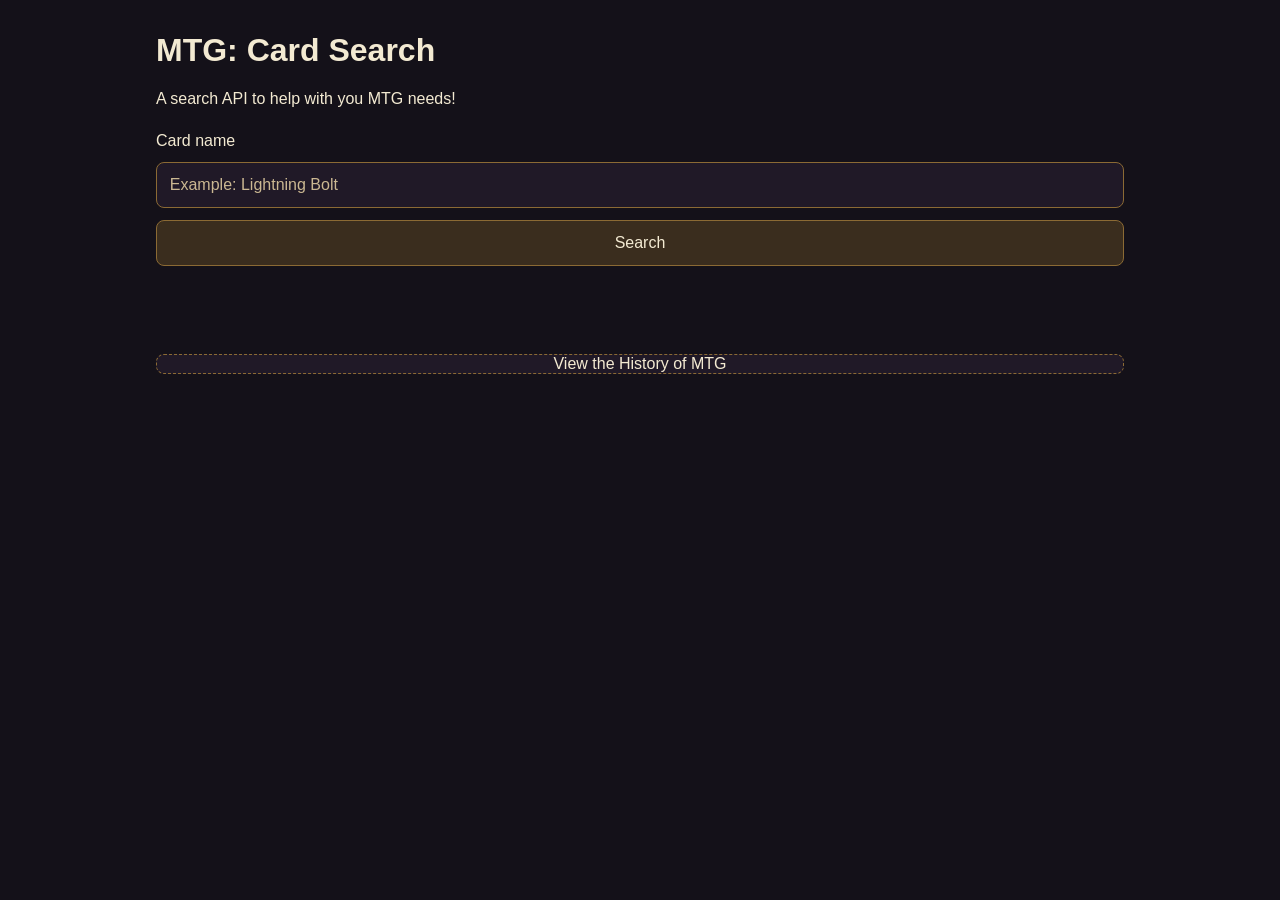
<file: index.html>
<!DOCTYPE html>
<html lang="en">
<head>
  <meta charset="UTF-8" />
  <meta name="viewport" content="width=device-width, initial-scale=1.0" />
  <title>MTG Card Search</title>
  <link rel="icon" href="images/colorless.png">

  <link rel="stylesheet" href="css/styles.css" />
  <script src="js/api-script.js" defer></script>
</head>
<body>
  <main class="container">
    <h1>MTG: Card Search</h1>
    <p>A search API to help with you MTG needs!</p>

    <section class="search-area">
      <label for="searchInput">Card name</label>
      <input
        type="text"
        id="searchInput"
        placeholder="Example: Lightning Bolt"
      />
      <button id="searchBtn" type="button">Search</button>
    </section>

    <!-- Status text updates as searches happen -->
    <p id="status" class="status" aria-live="polite"></p>

    <!-- Card results get injected here -->
    <section id="results" class="results"></section>

    <div class="load-more-wrap">
      <button id="loadMoreBtn" type="button" hidden>Load More</button>
    </div>
    <p><a href="history.html">View the History of MTG</a></p>
  </main>
</body>
</html>

<!--
⠀⠀⠀⠀⠀⠀⠀⠀⠀⠀⠀⠀⠀⠀⠀⠀⠀⠀⠀⠀⠀⠀⠀⠀⠀⠀⢀⣀⣀⣠⣤⣤⣤⣤⣀⣀⣀⠀⠀⠀⠀⠀⠀⠀⠀⠀⠀⠀⠀⠀⠀⠀⠀⠀⠀⠀⠀⠀⠀⠀⠀⠀⠀
⠀⠀⠀⠀⠀⠀⠀⠀⠀⠀⠀⠀⠀⠀⠀⠀⠀⠀⠀⠀⢀⣠⣤⡶⠟⠛⠋⠉⠉⠉⠁⠀⠀⠀⠉⠉⠙⠛⠻⠶⢦⣤⣀⡀⠀⠀⠀⠀⠀⠀⠀⠀⠀⠀⠀⠀⠀⠀⠀⠀⠀⠀⠀
⠀⠀⠀⠀⠀⠀⠀⠀⠀⠀⠀⠀⠀⠀⠀⠀⠀⣠⣴⠞⠋⠁⠀⠀⠀⠀⠀⠀⠀⠀⠀⠀⠀⠀⠀⠀⠀⠀⠀⠀⠀⠈⠙⠛⢷⣤⡀⠀⠀⠀⠀⠀⠀⠀⠀⠀⠀⠀⠀⠀⠀⠀⠀
⠀⠀⠀⠀⠀⠀⠀⠀⠀⠀⠀⠀⠀⠀⢀⣤⠾⠋⠀⢠⣄⣀⣤⣤⣤⣤⣤⣄⠀⠀⠀⠀⠀⠀⠀⢠⣤⣤⣤⣤⣤⣀⣀⡀⠀⠙⠻⣶⡀⠀⠀⠀⠀⠀⠀⠀⠀⠀⠀⠀⠀⠀⠀
⠀⠀⠀⠀⠀⠀⠀⠀⠀⠀⠀⠀⢀⣴⠟⠁⠀⠀⠀⣿⣿⣿⣿⣿⠿⠿⠿⠛⠀⠀⠀⠀⠀⠀⠀⠈⠛⠿⠿⣿⣿⣿⣿⣿⠀⠀⠀⠈⠻⣦⡀⠀⠀⠀⠀⠀⠀⠀⠀⠀⠀⠀⠀
⠀⠀⠀⠀⠀⠀⠀⠀⠀⠀⠀⣠⠟⠁⠀⠀⠀⠀⠀⠈⠉⠉⠁⠀⠀⠀⠀⠀⠀⠀⠀⠀⠀⠀⠀⠀⠀⠀⠀⠀⠉⠉⠟⠿⠀⠀⠀⠀⠀⠈⠻⣆⠀⠀⠀⠀⠀⠀⠀⠀⠀⠀⠀
⠀⠀⠀⠀⠀⠀⠀⠀⠀⢀⣼⠏⠀⠀⠀⠀⠀⠀⠀⠀⠀⠀⠀⠀⠀⠀⠀⠀⠀⠀⠀⠀⠀⠀⠀⠀⠀⠀⠀⠀⠀⠀⢀⠀⠀⠀⠀⠀⠀⠀⠀⠙⣷⡀⠀⠀⠀⠀⠀⠀⠀⠀⠀
⠀⠀⠀⠀⠀⠀⠀⠀⢀⣾⠃⠀⠀⠀⠀⠀⠀⠀⠀⠀⠀⠀⠀⠀⠀⠀⠀⠀⠀⠀⠀⠀⠀⠀⠀⠀⠀⠀⠀⠀⠀⠀⠈⠳⣄⠀⠀⠀⠀⠀⠀⠀⠘⣷⡀⠀⠀⠀⠀⠀⠀⠀⠀
⠀⠀⠀⠀⠀⠀⠀⠀⣼⠃⠀⠀⠀⠀⠀⠀⠀⠀⠀⣀⣀⣀⣠⣤⣄⣀⣀⣀⡀⠀⠀⠀⠀⠀⣀⣀⣀⣀⣀⣠⣤⣀⣀⣀⠙⣧⠀⠀⠀⠀⠀⠀⠰⡜⣷⡄⠀⠀⠀⠀⠀⠀⠀
⠀⠀⠀⠀⠀⠀⠀⢸⡏⠀⠀⠀⠀⠀⠀⠀⢀⣴⡿⠛⠉⠉⠈⣭⣿⣿⣿⣯⡙⠛⢶⣦⡶⠛⠛⣿⣿⣿⣿⣏⠀⠀⠉⠉⠻⣿⡆⠀⠀⠀⠀⠀⠀⣿⣿⣷⠀⠀⠀⠀⠀⠀⠀
⠀⠀⠀⠀⠀⠀⠀⣿⠁⠀⠀⠀⠀⠀⠀⠀⣼⣿⠀⠀⠀⠀⠀⣿⣿⣿⣿⣿⠇⠀⢀⣿⠀⠀⠸⣿⣿⣿⣿⣿⠃⠀⠀⠀⢀⣾⣷⡆⠀⠀⠀⠀⠀⢸⣿⣿⡇⠀⠀⠀⠀⠀⠀
⠀⠀⠀⠀⠀⠀⢰⣿⠀⠀⠀⠀⠀⠀⠀⠀⢷⡛⣧⡀⠀⠀⠀⠘⠻⡿⠿⠋⠀⠀⣼⠿⣧⡀⠀⠙⠻⠿⠿⠋⠀⠀⠀⢀⣾⡟⣿⠁⠀⠀⠀⠀⠀⠀⣿⣿⣇⠀⠀⠀⠀⠀⠀
⠀⠀⠀⠀⠀⠀⢸⡟⠀⠀⠀⠀⠀⠀⠀⠀⠈⢷⣌⠿⣦⣀⠀⠀⠀⠀⣀⣀⣤⡾⠋⠀⠙⢿⣦⣀⠀⠀⠀⠀⠀⣀⣴⡿⠋⡼⠃⠀⠀⠀⠀⠀⠀⠀⣿⣿⣿⠀⠀⠀⠀⠀⠀
⠀⠀⠀⠀⠀⠀⢸⣿⠀⠀⠀⠀⠀⠀⠀⠀⠀⠀⠹⠷⣌⠛⠿⠶⠶⠿⠿⠛⠉⠀⠀⠀⠀⠀⠉⠛⠻⠿⠷⠾⠿⠟⠋⠠⠞⠁⠀⠀⠀⠀⠀⠀⠀⢀⣿⣯⣿⠀⠀⠀⠀⠀⠀
⠀⠀⠀⠀⠀⠀⢸⣿⣄⠀⠀⠀⠀⠀⠀⠀⠀⠀⠀⠀⠈⠉⠑⠒⠂⠀⠀⠀⠀⠀⠀⠀⠀⠀⠀⠀⠀⠀⠀⠒⠒⠂⠀⠀⠀⠀⠀⠀⠀⠀⠀⠀⠀⣸⣿⣿⣿⠀⠀⠀⠀⠀⠀
⠀⠀⠀⠀⠀⠀⢸⣿⣿⡄⠀⠀⠀⠀⣀⠀⠀⠀⠀⠀⠀⠀⠀⠀⠀⠀⠀⠀⠀⠀⠀⠀⠀⠀⠀⠀⠀⠀⠀⠀⠀⠀⠀⠀⠀⠀⠀⠀⣀⠀⠀⠀⠀⣿⣿⣿⡇⠀⠀⠀⠀⠀⠀
⠀⠀⢀⣠⣶⡶⣾⣿⣿⣷⡄⠀⠀⠀⠻⠿⠲⠶⢦⣤⣤⣀⣀⠀⠀⠀⠀⠀⠀⠀⠀⠀⠀⠀⠀⠀⠀⠀⠀⠀⣀⣀⣤⣤⡴⠶⠖⢿⠟⠀⠀⠀⣤⣿⣿⣿⣥⣶⣶⣄⠀⠀⠀
⠀⠀⣸⣿⡿⣶⣿⣿⣿⣿⡇⠀⠀⠀⠀⠀⠀⠀⠀⠀⠀⠉⠉⠛⠛⠛⠒⠶⠶⠶⠶⠶⠶⠶⠶⠶⠶⠛⠛⠛⠉⠉⠁⠀⠀⠀⠀⠀⠀⠀⠀⠀⣸⣿⣿⣿⣿⠾⢿⣿⡇⠀⠀
⠀⠀⣿⠏⠀⠀⠀⠈⢿⣿⣷⠀⠀⠀⠀⠀⠀⠀⠀⠀⠀⠶⢶⣤⣤⣄⣀⣀⡀⡀⠀⠀⠀⠀⠀⠀⠀⠀⠀⠀⠀⠀⠀⠀⠀⠀⠀⠀⠀⠀⠀⢠⣿⣿⡿⠋⠀⠀⠀⠹⣷⠀⠀
⠀⣼⡏⠀⠀⠀⠀⠀⠈⢿⣿⣆⠀⠀⠀⠀⠀⠀⠀⠀⠀⠀⠀⠀⠀⠀⠀⠀⠀⠀⠀⠀⠀⠀⠀⠀⠀⠀⠀⠀⠀⠀⠀⠀⠀⠀⠀⠀⠀⠀⣴⣿⣿⡿⠁⠀⠀⠀⠀⠀⢹⡇⠀
⠀⣿⠁⠀⠀⠀⠀⠀⠀⠘⣿⣿⣆⠀⠀⠀⠀⠀⠀⠀⠀⠀⠀⠀⠀⠀⠀⠀⠀⠀⠀⠀⠀⠀⠀⠀⠀⠀⠀⠀⠀⠀⠀⠀⠀⠀⠀⠀⠀⣰⣿⣿⣿⠁⠀⠀⠀⠀⠀⠀⠈⣿⠀
⠀⣿⠀⢀⣰⣶⣄⠀⠀⠀⣿⡎⠻⣷⣄⠀⠀⠀⠀⠀⠀⠀⠀⠀⠀⠀⠀⠀⠀⠀⠀⠀⠀⠀⠀⠀⠀⠀⠀⠀⠀⠀⠀⠀⠀⠀⠀⣠⣿⣿⠟⢡⣿⠀⠀⠀⢀⣤⣄⠀⠀⣿⠀
⢸⡏⠀⠀⠉⣽⣿⡀⠀⠀⢸⣧⠀⠈⠻⣷⣦⡀⠀⠀⠀⠀⠀⠀⠀⠀⠀⠀⠀⠀⠀⠀⠀⠀⠀⠀⠀⠀⠀⠀⠀⠀⠀⠀⣀⣴⣾⣿⡿⠋⠀⢸⡇⠀⠀⠀⢸⣏⠀⠀⠀⢻⡆
⢸⡇⠀⠀⠛⠻⣿⣇⠀⠀⢀⣿⠀⠀⠀⠈⠻⢿⣷⣦⣄⡀⠀⠀⠀⠀⠀⠀⠀⠀⠀⠀⠀⠀⠀⠀⠀⠀⠀⠀⣀⣠⣴⣾⣿⡿⠟⠁⠀⠀⠀⣸⠃⠀⠀⢀⣿⣿⠃⠀⠀⢸⡇
⢸⡇⠀⠀⠶⣶⡾⠿⠶⣶⠾⠟⠀⠀⠀⠀⠀⠀⠈⠙⠻⢿⣿⣷⣶⣶⣤⣤⣀⣀⣀⣀⣀⣀⣤⣤⣴⣶⣾⣿⣿⣿⠿⠛⠉⠀⠀⠀⠀⠀⠀⠸⠷⢶⣶⡿⣋⣿⠂⠀⠀⣸⠇
⠀⣿⡄⠀⠀⣸⡷⠀⠀⠀⠀⠀⠀⠀⠀⠀⠀⠀⠀⠀⠀⠀⠀⠉⠉⠙⠛⠛⠛⠛⠛⠛⠙⠛⠛⠛⠛⠋⠉⠉⠁⠀⠀⠀⠀⠀⠀⠀⠀⠀⠀⠀⠀⠀⠀⠈⢻⣿⡀⠀⢀⣿⠁
⠀⠘⠿⠿⠟⠛⠀⠀⠀⠀⠀⠀⠀⠀⠀⠀⠀⠀⠀⠀⠀⠀⠀⠀⠀⠀⠀⠀⠀⠀⠀⠀⠀⠀⠀⠀⠀⠀⠀⠀⠀⠀⠀⠀⠀⠀⠀⠀⠀⠀⠀⠀⠀⠀⠀⠀⠀⠙⠿⠶⠿⠋⠀
-->
</file>
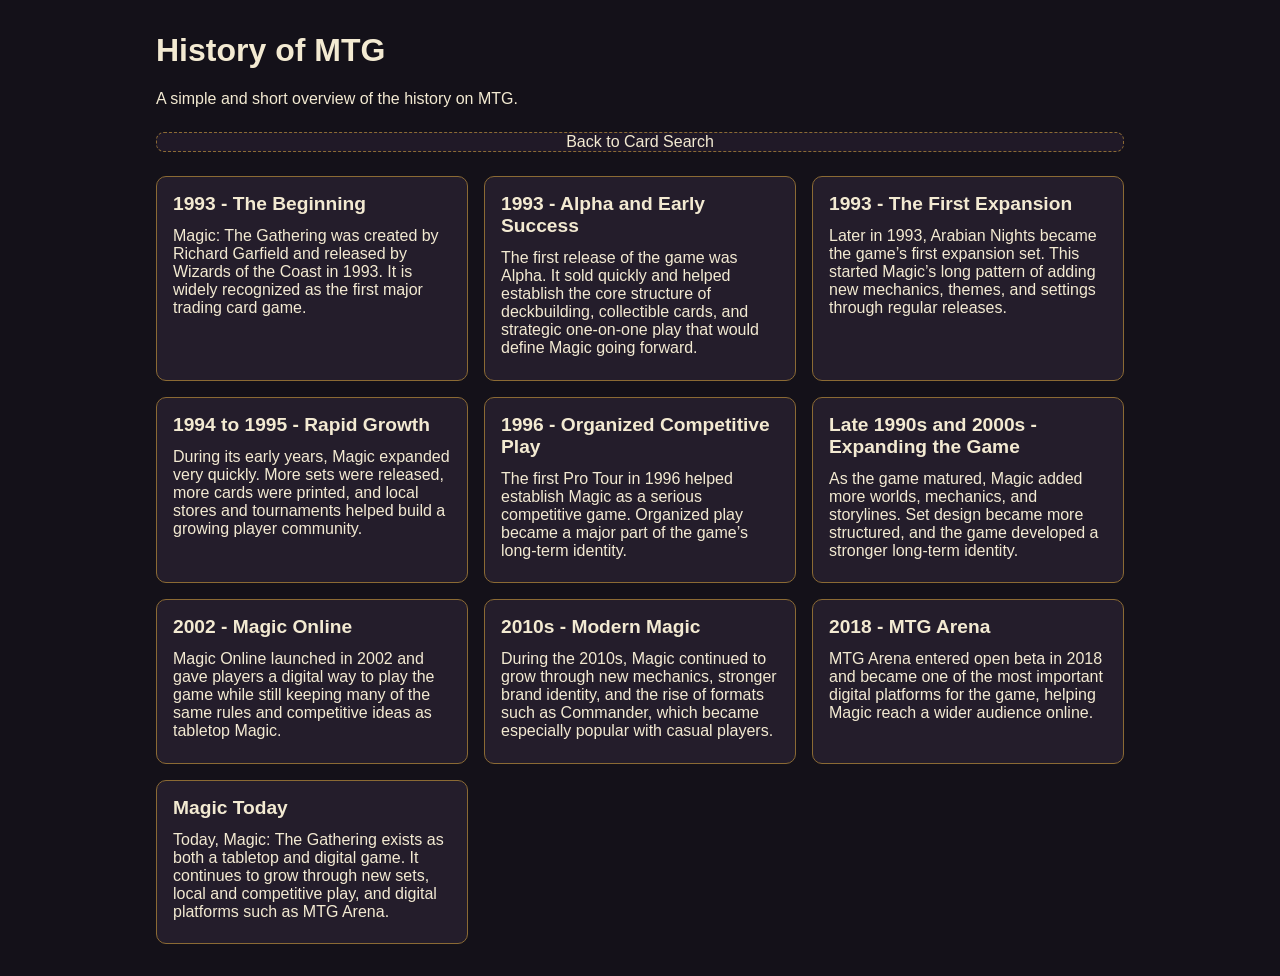
<file: history.html>
<!DOCTYPE html>
<html lang="en">
<head>
  <meta charset="UTF-8" />
  <meta name="viewport" content="width=device-width, initial-scale=1.0" />
  <title>History of MTG</title>
  <link rel="icon" href="images/colorless.png">
  <link rel="stylesheet" href="css/styles.css" />
</head>
<body>
  <main class="container">
    <h1>History of MTG</h1>
    <p>
      A simple and short overview of the history on MTG.
    </p>

    <p>
      <a href="index.html">Back to Card Search</a>
    </p>

    <section class="results">
      <article class="card">
        <h2>1993 - The Beginning</h2>
        <p>
          Magic: The Gathering was created by Richard Garfield and released by Wizards of the Coast in 1993.
          It is widely recognized as the first major trading card game.
        </p>
      </article>

      <article class="card">
        <h2>1993 - Alpha and Early Success</h2>
        <p>
          The first release of the game was Alpha. It sold quickly and helped establish the core structure of
          deckbuilding, collectible cards, and strategic one-on-one play that would define Magic going forward.
        </p>
      </article>

      <article class="card">
        <h2>1993 - The First Expansion</h2>
        <p>
          Later in 1993, Arabian Nights became the game’s first expansion set. This started Magic’s long pattern
          of adding new mechanics, themes, and settings through regular releases.
        </p>
      </article>

      <article class="card">
        <h2>1994 to 1995 - Rapid Growth</h2>
        <p>
          During its early years, Magic expanded very quickly. More sets were released, more cards were printed,
          and local stores and tournaments helped build a growing player community.
        </p>
      </article>

      <article class="card">
        <h2>1996 - Organized Competitive Play</h2>
        <p>
          The first Pro Tour in 1996 helped establish Magic as a serious competitive game.
          Organized play became a major part of the game’s long-term identity.
        </p>
      </article>

      <article class="card">
        <h2>Late 1990s and 2000s - Expanding the Game</h2>
        <p>
          As the game matured, Magic added more worlds, mechanics, and storylines.
          Set design became more structured, and the game developed a stronger long-term identity.
        </p>
      </article>

      <article class="card">
        <h2>2002 - Magic Online</h2>
        <p>
          Magic Online launched in 2002 and gave players a digital way to play the game while still keeping
          many of the same rules and competitive ideas as tabletop Magic.
        </p>
      </article>

      <article class="card">
        <h2>2010s - Modern Magic</h2>
        <p>
          During the 2010s, Magic continued to grow through new mechanics, stronger brand identity,
          and the rise of formats such as Commander, which became especially popular with casual players.
        </p>
      </article>

      <article class="card">
        <h2>2018 - MTG Arena</h2>
        <p>
          MTG Arena entered open beta in 2018 and became one of the most important digital platforms for the game,
          helping Magic reach a wider audience online.
        </p>
      </article>

      <article class="card">
        <h2>Magic Today</h2>
        <p>
          Today, Magic: The Gathering exists as both a tabletop and digital game.
          It continues to grow through new sets, local and competitive play, and digital platforms such as MTG Arena.
        </p>
      </article>
    </section>
  </main>
</body>
</html>

<!--
⠀⠀⠀⠀⠀⠀⠀⠀⠀⠀⠀⠀⠀⠀⢠⣤⣤⣤⣤⣤⣄⡀⠀⠀⣤⣤⣤⣤⣤⣤⣀⠀⠀⠀⣤⣤⣤⡤⠀⢠⣤⣤⣤⣤⣤⣤⣤⡤⠀⢠⣤⣤⣴⠄⠀⠀⠀
⠀⠀⠀⠀⠀⠀⠀⠀⠀⠀⠀⠀⠀⢀⣿⣿⣿⣿⣿⣿⣿⣿⡄⢰⣿⣿⣿⣿⣿⣿⣿⣧⠀⣸⣿⣿⣿⠃⠀⣾⣿⣿⡟⣸⣿⣿⣿⠃⠀⣿⣿⣿⡟⠀⠀⠀⠀
⠀⠀⠀⠀⠀⠀⠀⠀⠀⠀⠀⠀⠀⣼⣿⣿⣿⠛⢻⣿⣿⣿⢧⣿⣿⣿⡟⠻⣿⣿⣿⣿⢀⣿⣿⣿⡏⠀⣸⣿⣿⣿⢡⣿⣿⣿⡟⠀⣸⣿⣿⣿⠃⠀⠀⠀⠀
⠀⠀⠀⠀⠀⠀⠀⠀⠀⠀⠀⠀⢠⣿⣿⣿⡇⣠⣾⣿⣿⡟⣸⣿⣿⣿⠁⢀⣿⣿⣿⡿⣼⣿⣿⣿⠀⢀⣿⣿⣿⡏⣼⣿⣿⣿⣥⣤⣿⣿⣿⡏⠀⠀⠀⠀⠀
⠀⠀⠀⠀⠀⠀⠀⠀⠀⠀⠀⠀⣿⣿⣿⣿⣿⣿⣿⠿⠋⢀⣿⣿⣿⣯⣤⣿⣿⣿⡟⢠⣿⣿⣿⡇⠀⣼⣿⣿⣿⢰⣿⣿⣿⣿⣿⣿⣿⣿⣿⠀⠀⠀⠀⠀⠀
⠀⠀⠀⠀⠀⠀⠀⠀⠀⠀⠀⣸⣿⣿⣿⠿⢿⣿⣿⣿⡆⣼⣿⣿⣿⣿⣿⣿⠟⠉⠀⣾⣿⣿⡿⠀⢠⣿⣿⣿⠗⣾⣿⣿⣿⠿⢿⣿⣿⣿⡇⠀⠀⠀⠀⠀⠀
⠀⠀⠀⠀⠀⠀⠀⢀⡤⠀⢀⣿⣿⣿⡟⠀⣸⣿⣿⣿⢷⣿⣿⣿⠇⣿⣿⣿⡇⠀⢸⣿⣿⣿⠇⢀⣾⣿⣿⡿⢸⣿⣿⣿⠇⠀⣾⣿⣿⡿⠀⠀⠀⠀⠀⢀⣀
⠀⠀⠀⠀⠀⠀⣠⡞⠀⠀⣼⣿⣿⣿⣷⣾⣿⣿⣿⡟⣾⣿⣿⡿⠀⣿⣿⣿⣷⠀⣾⣿⣿⣿⣷⣿⣿⣿⣿⢃⣿⣿⣿⡟⠀⢰⣿⣿⣿⣃⣀⣤⡶⠶⠛⠉⠀
⠀⠀⠀⠀⢀⣴⡿⠀⠀⢠⣿⣿⣿⣿⣿⣿⣿⡿⠋⢰⣿⣿⣿⠃⠀⣿⣿⣿⣿⠀⠸⣿⣿⣿⣿⣿⣿⠟⠁⣸⣿⣿⣿⣁⣤⣿⣿⣿⠿⠛⠉⠁⠀⠀⠀⠀⠀
⠀⠀⠀⣠⣿⣿⡇⠀⠀⠈⠉⠉⠉⠉⠉⠉⠁⠀⠀⠉⠉⠉⠉⠀⠀⠉⠉⠉⠉⠃⠀⠈⠉⠛⣛⣉⣤⣤⣶⣿⣿⣿⣿⡿⠟⠋⠁⠀⠀⠀⠀⠀⠀⠀⠀⠀⠀
⠀⠀⣴⣿⣿⣿⡇⠀⠀⠀⠀⠀⠀⠀⠀⠀⠀⠀⠀⠀⠀⠀⠀⠀⠀⠀⠀⣀⣠⣤⣴⣶⣾⣿⣿⣿⣿⣿⣿⠿⠛⠉⠀⠀⠀⠀⠀⠀⠀⠀⠀⠀⠀⠀⠀⠀⠀
⠀⣰⣿⣿⣿⣿⣿⣄⠀⠀⠀⠀⠀⠀⠀⠀⠀⠀⠀⢀⣀⣠⣤⣴⣶⣾⣿⣿⣿⣿⣿⣿⣿⣿⡿⠟⠋⠉⠀⠀⠀⠀⠀⠀⠀⠀⠀⠀⠀⠀⠀⠀⠀⠀⠀⠀⠀
⢠⣿⣿⣿⣿⣿⣿⣿⣷⣦⣤⣄⣀⣤⣤⣤⣶⣶⣿⣿⣿⣿⣿⣿⣿⣿⣿⣿⣿⡿⠿⠛⠉⠀⠀⠀⠀⠀⠀⠀⠀⠀⠀⠀⠀⠀⠀⠀⠀⠀⠀⠀⠀⠀⠀⠀⠀
⢸⣿⣿⣿⣿⣿⣿⣿⣿⣿⣿⣿⣿⣿⣿⣿⣿⣿⣿⣿⣿⣿⣿⣿⣿⠿⠛⠋⠁⠀⠀⠀⠀⠀⠀⠀⠀⠀⠀⠀⠀⠀⠀⠀⠀⠀⠀⠀⠀⠀⠀⠀⠀⠀⠀⠀⠀
⢺⣿⣿⣿⣿⣿⣿⣿⣿⣿⣿⣿⣿⣿⣿⣿⣿⣿⣿⣿⡿⠿⠛⠉⠀⠀⠀⠀⠀⠀⠀⠀⠀⠀⠀⠀⠀⠀⠀⠀⠀⠀⠀⠀⠀⠀⠀⠀⠀⠀⠀⠀⠀⠀⠀⠀⠀
⠈⢿⣿⣿⣿⣿⣿⣿⣿⣿⣿⣿⣿⣿⣿⣿⠿⠛⠉⠁⠀⠀⠀⠀⠀⠀⠀⠀⠀⠀⠀⠀⠀⠀⠀⠀⠀⠀⠀⠀⠀⠀⠀⠀⠀⠀⠀⠀⠀⠀⠀⠀⠀⠀⠀⠀⠀
⠀⠀⠉⠻⢿⣿⣿⣿⣿⣿⠿⠟⠛⠉⠁⠀⠀⠀⠀⠀⠀⠀⠀⠀⠀⠀⠀
-->
</file>
<file: css/styles.css>
* {
  box-sizing: border-box;
}

body {
  margin: 0;
  font-family: Arial, sans-serif;
  background: #141119;
  color: #f3ead2;
}

.container {
  max-width: 1000px;
  margin: 0 auto;
  padding: 2rem 1rem;
}

h1 {
  margin-top: 0;
}

a {
  display: grid;
  gap: 0.75rem;
  margin: 1.5rem 0;
  border: 1px dashed #8b6a34;
  border-radius: 8px;
  text-decoration: none;
  text-align: center;
  color: #f3ead2;
  background: #201927;
}

.search-area {
  display: grid;
  gap: 0.75rem;
  margin: 1.5rem 0;
}

.search-area input,
.search-area button,
.load-more-wrap button {
  padding: 0.8rem;
  font-size: 1rem;
}

.search-area input {
  border: 1px solid #8b6a34;
  border-radius: 8px;
  background: #201927;
  color: #f3ead2;
}

.search-area input::placeholder {
  color: #cbb892;
}

.search-area button,
.load-more-wrap button {
  border: 1px solid #8b6a34;
  border-radius: 8px;
  background: #3a2d1e;
  color: #f3ead2;
  cursor: pointer;
  transition: background 0.2s ease;
}

.search-area button:hover,
.load-more-wrap button:hover {
  background: #4b3925;
}

.search-area button:disabled,
.load-more-wrap button:disabled {
  opacity: 0.7;
  cursor: not-allowed;
}

.status {
  min-height: 1.5rem;
  font-weight: bold;
  color: #d8b36d;
}

.results {
  display: grid;
  gap: 1rem;
  grid-template-columns: repeat(auto-fit, minmax(260px, 1fr));
}

.card {
  padding: 1rem;
  border: 1px solid #8b6a34;
  border-radius: 10px;
  background: #241d2b;
}

.card h2 {
  margin-top: 0;
  margin-bottom: 0.75rem;
  font-size: 1.2rem;
}

.card p {
  margin: 0.4rem 0;
}

.card img.card-image {
  width: 100%;
  max-width: 220px;
  height: auto;
  display: block;
  margin-top: 0.75rem;
  border-radius: 8px;
}

.mana-cost {
  display: flex;
  flex-wrap: wrap;
  gap: 0.2rem;
  align-items: center;
}

.mana-cost img {
  width: 20px;
  height: 20px;
}

.load-more-wrap {
  margin-top: 1.25rem;
  text-align: center;
}

@media (max-width: 600px) {
  .container {
    padding: 1rem;
  }
}

/*
 ⠀⠀⠀⠀⠀⠀⠀⠀⠀⠀⠀⠀⠀⠀⠀⠀⠀⠀⠀⠀⠀⠀⠀⠀⠀⠀⠀⣀⡀⠀⠀⠀⠀⠀⠀⠀⠀⠀⠀⠀⠀⠀⠀⠀⠀⠀⠀⠀⠀⠀
⠀⠀⠀⠀⠀⠀⠀⠀⠀⠀⠀⠀⠀⠀⠀⠀⠀⠀⠀⠀⢀⣠⡴⠞⠛⠉⠀⠊⡐⠳⣣⡀⠀⣠⡀⠀⠀⠀⠀⠀⠀⠀⠀⠀⠀⠀⠀⠀⠀⠀
⠀⠀⠀⠀⠀⠀⠀⠀⠀⠀⠀⠀⠀⠀⠀⠀⠀⠀⣠⠶⠁⠄⠀⠀⠀⠀⠀⠈⢶⠰⠞⠃⣐⣞⠛⠲⣄⠀⠀⠀⠀⠀⠀⠀⠀⠀⠀⠀⠀⠀
⠀⠀⠀⠀⠀⠀⠀⠀⠀⠀⠀⠀⠀⠀⠀⠀⡠⣪⣋⠀⠤⠀⠀⠀⠀⠀⠀⠀⠀⠠⠒⠩⢥⠒⢝⠬⣪⣧⠀⠀⠀⠀⠀⠀⠀⠀⠀⠀⠀⠀
⠀⠀⠀⠀⠀⠀⠀⠀⠀⠀⠀⠀⠀⠀⠀⡀⣰⠁⠁⠀⠀⠀⠀⠀⠀⠀⠀⠀⠀⠀⠀⠀⠀⠠⠘⠭⣳⣺⠇⠀⠀⠀⠀⠀⠀⠀⠀⠀⠀⠀
⠀⠀⠀⠀⠀⠀⠀⠀⠀⠀⠀⠀⠀⠀⠀⣱⠃⠀⠀⠀⠀⠀⠀⠀⠀⠠⡀⠀⠀⠀⠀⢀⣀⣛⡋⢉⣉⡓⢺⠀⠀⠀⠀⠀⠀⠀⠀⠀⠀⠀
⠀⠀⠀⠀⠀⠀⠀⠀⠀⠀⠀⠀⠀⠀⠀⡿⡆⠀⠀⠀⠀⠀⠀⡠⢈⠀⡀⠂⠈⣁⣀⡉⠭⠠⡶⣶⣷⣿⣿⣅⠄⠀⠀⠀⠀⠀⠀⠀⠀⠀
⠀⠀⠀⠀⠀⠀⠀⠀⠀⠀⠀⠀⠀⠀⠀⢳⠀⡀⠀⠀⣀⢤⣠⣉⣨⡙⠒⣶⠚⢿⣉⣂⣡⣄⡀⠿⣿⣿⣿⣝⢏⢆⠀⠀⠀⠀⠀⠀⠀⠀
⠀⠀⠀⠀⠀⠀⠀⠀⠀⠀⠀⠀⠀⠀⠀⢸⣿⡠⢐⣩⠕⢊⢽⣭⢽⣿⣷⣿⠈⢛⣫⢭⣥⢈⠉⠢⣫⣹⣿⣿⣿⣿⠀⠀⠀⠀⠀⠀⠀⠀
⠀⠀⠀⠀⠀⠀⠀⠀⠀⠀⠀⠀⠀⠀⠀⢈⣥⣾⣿⠏⠠⣿⡌⠉⠀⢩⢿⠊⠀⣮⡀⠀⠉⠀⢳⣤⣻⠛⣻⣿⣿⠏⠀⠀⠀⠀⠀⠀⠀⠀
⠀⠀⠀⠀⠀⠀⠀⠀⠀⠀⠀⠀⠀⠀⠀⡞⣿⠉⣿⠀⠀⠈⠀⣠⠒⣍⣼⠀⠀⡢⠙⠢⡀⠀⠁⠀⡻⣍⢡⢿⡛⠀⠀⠀⠀⠀⠀⠀⠀⠀
⠀⠀⠀⠀⠀⠀⠀⠀⠀⠀⠀⠀⠀⠀⢸⢸⣿⡄⢠⢄⠢⢀⠊⠑⠐⢻⠞⠒⠒⣇⠁⠢⢀⠀⢠⢜⠧⣌⠃⢸⡇⠀⠀⠀⠀⠀⠀⠀⠀⠀
⠀⠀⠀⠀⠀⠀⠀⠀⠀⠀⠀⠀⠀⠀⠈⢣⢻⢷⡌⡉⢺⣦⠀⠀⠀⢄⣮⣦⣴⢫⠆⠀⠐⠑⣵⣒⠩⠀⠀⠀⡇⠀⠀⠀⠀⠀⠀⠀⠀⠀
⠀⠀⠀⠀⠀⠀⠀⠀⠀⠀⠀⠀⠀⠀⠀⠀⠑⠢⠿⠬⢴⡿⠀⢀⣴⡿⠏⠄⠜⠷⣎⠢⡀⠈⣻⠿⠋⠀⠀⠀⡃⠀⠀⠀⠀⠀⠀⠀⠀⠀
⠀⠀⠀⠀⠀⠀⠀⠀⠀⠀⠀⠀⠀⠀⠀⠀⠀⠀⠀⠀⠈⣵⡂⢳⣀⠴⠶⠷⠾⠦⣌⠃⠘⢊⠿⠀⠀⠀⠀⠀⠀⠀⠀⠀⠀⠀⠀⠀⠀⠀
⠀⠀⠀⠀⠀⠀⠀⠀⠀⠀⠀⠀⠀⠀⠀⠀⠀⠀⠀⠀⠀⢹⠃⢙⡷⢸⣶⢶⣞⠉⠈⡣⠀⣸⡇⠀⠀⠀⠀⠀⡀⠀⠀⠀⠀⠀⠀⠀⠀⠀
⠀⠀⠀⠀⠀⠀⠀⠀⠀⠀⠀⠀⠀⠀⠀⠀⠀⠀⠀⠀⠀⢸⢧⡘⠈⠀⠀⠀⠀⠈⠙⠄⣀⠝⢧⠄⠀⠀⠀⢠⠆⠀⠀⠀⠀⠀⠀⠀⠀⠀
⠀⠀⠀⠀⠀⠀⠀⠀⠀⠀⠀⠀⠀⠀⠀⠀⠀⠀⠀⠀⡴⢣⢎⠳⢦⣀⣠⣦⣀⣔⡥⠞⠁⠀⣹⡨⣄⡂⠀⠀⠀⠀⠀⠀⠀⠀⠀⠀⠀⠀
⠀⠀⠀⠀⠀⠀⠀⠀⠀⠀⠀⠀⠀⠀⠀⠀⠀⠀⠘⠹⡝⣹⠁⠀⠀⠐⠫⠿⠛⠋⠀⠀⠀⢠⢿⣏⠿⣮⡆⡤⠀⠀⠀⠀⠀⠀⠀⠀⠀⠀
⠀⠀⠀⠀⠀⠀⠀⠀⠀⠀⠀⠀⠀⠀⠀⢀⡆⢀⠞⣸⡇⠋⠀⠀⠀⠐⢄⠀⠀⠀⠀⠀⠀⠎⣾⠸⣄⣪⡽⢧⡁⢀⡀⠀⠀⠀⠀⠀⠀⠀
⠀⠀⠀⠀⠀⠀⠀⠀⠀⠀⠀⠀⠀⢂⣠⡞⡀⠊⡐⢹⡰⡀⠀⠀⢀⠀⠀⠀⠀⠀⠀⠀⣎⢲⢸⢆⠫⡁⠫⡢⣳⡄⢢⣴⠄⣀⡀⠀⠀⠀
⠀⠀⠀⠀⠀⠀⠀⠀⠀⠀⠠⣴⣼⣿⡏⣠⡥⡸⢆⣚⣧⠡⡀⠀⢀⡀⠀⠀⠀⡀⠀⢔⠿⠇⣼⠒⢾⡮⣾⠋⠹⢷⠀⠱⣍⢸⠽⢷⣄⠀
⠀⠀⠀⠀⠀⢀⣠⣄⢄⠲⣿⣄⣱⣾⣒⠇⡹⢳⣰⢚⠉⠡⠉⠚⠃⠈⠢⠦⠊⠀⠀⠀⠀⠉⢈⡄⠀⢠⠈⠲⣄⣷⣇⢀⢛⡃⠀⣤⢜⣵
⠀⠀⠀⣀⣤⢳⢾⣦⣰⠀⡿⣝⠣⢳⡀⠀⣷⠈⠂⢸⠀⠀⠡⠀⠀⠀⠀⠀⠀⠀⠀⠀⢀⠀⢹⠀⠀⢸⡆⠀⡟⢻⣗⣾⢦⢀⡄⢸⣷⣜
⠀⠀⠴⣿⣻⢯⡎⡇⢪⡦⠿⣿⣿⠿⣯⡇⠈⡇⠘⠀⡀⠀⠀⠠⡀⠀⠀⠀⠀⠀⠀⠀⡀⠀⣸⠄⠀⡏⣿⠀⣿⣿⡿⢫⣼⡟⢻⣾⣿⣿
⠀⡮⡸⠯⣿⣫⠿⡈⡌⣿⡅⢹⣿⣆⠘⣇⢠⠘⡄⡄⡇⠀⠀⠀⠐⡄⠀⠀⠀⠀⠀⠔⠀⠀⣿⠀⣼⣷⢿⠆⢻⡿⡇⠘⣟⣷⠬⣯⣿⣿
*/
</file>
